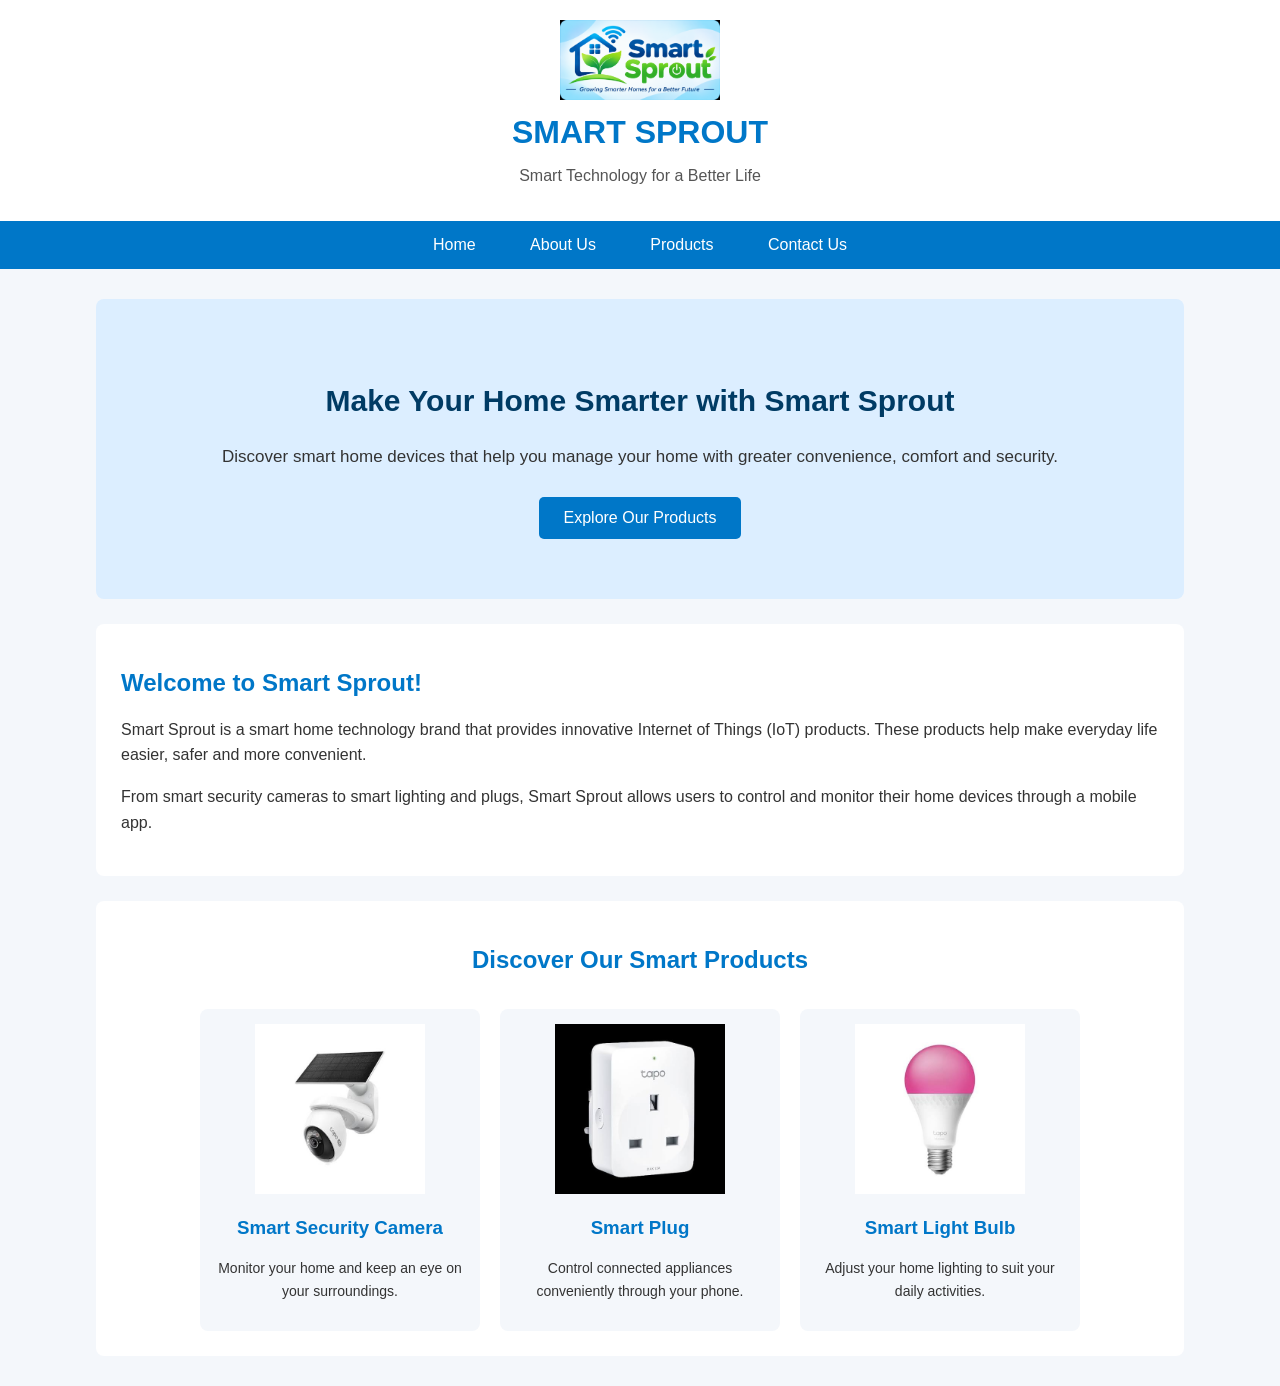
<file: index.html>
<!DOCTYPE html>
<html>
<head>
    <title>Smart Sprout | Home</title>
    <link rel="stylesheet" href="style.css">
</head>

<body>

    <!-- Header Section -->
    <header id="top">
	<img src="images/smartsprout-logo.png" alt="Smart Sprout Logo" class="logo">
        <h1>SMART SPROUT</h1>
        <p>Smart Technology for a Better Life</p>
    </header>

    <!-- Navigation Bar -->
    <nav>
        <a href="index.html">Home</a>
        <a href="aboutus.html">About Us</a>
        <a href="products.html">Products</a>
        <a href="contactus.html">Contact Us</a>
    </nav>

    <!-- Main Content -->
    <main>
    <!-- Hero Banner -->
    <section class="hero">
        <h2>Make Your Home Smarter with Smart Sprout</h2>
        <p>
            Discover smart home devices that help you manage
            your home with greater convenience, comfort and security.
        </p>
        <a href="products.html" class="hero-button">Explore Our Products</a>
    </section>

    <!-- Welcome Section -->
    <section class="welcome">
        <h2>Welcome to Smart Sprout!</h2>
        <p>
            Smart Sprout is a smart home technology brand
            that provides innovative Internet of Things (IoT)
            products. These products help make everyday life
            easier, safer and more convenient.
        </p>
        <p>
            From smart security cameras to smart lighting
            and plugs, Smart Sprout allows users to control and
            monitor their home devices through a mobile app.
        </p>
    </section>

    <!-- Featured Products Section -->
    <section class="featured">
        <h2>Discover Our Smart Products</h2>

        <div class="product-container">
            <div class="product-card">
                <img src="images/tapo-c200.jpg" alt="Smart Sprout C200 Smart Security Camera">
                <h3>Smart Security Camera</h3>
                <p>Monitor your home and keep an eye on your surroundings.</p>
            </div>

            <div class="product-card">
                <img src="images/tapo-p110.jpg" alt="Smart Sprout P110 Smart Plug">
                <h3>Smart Plug</h3>
                <p>Control connected appliances conveniently through your phone.</p>
            </div>

            <div class="product-card">
                <img src="images/tapo-l530e.jpg" alt="Smart Sprout L530E Smart Bulb">
                <h3>Smart Light Bulb</h3>
                <p>Adjust your home lighting to suit your daily activities.</p>
            </div>
        </div>
    	</section>
	</main>

</body>
</html>
</file>
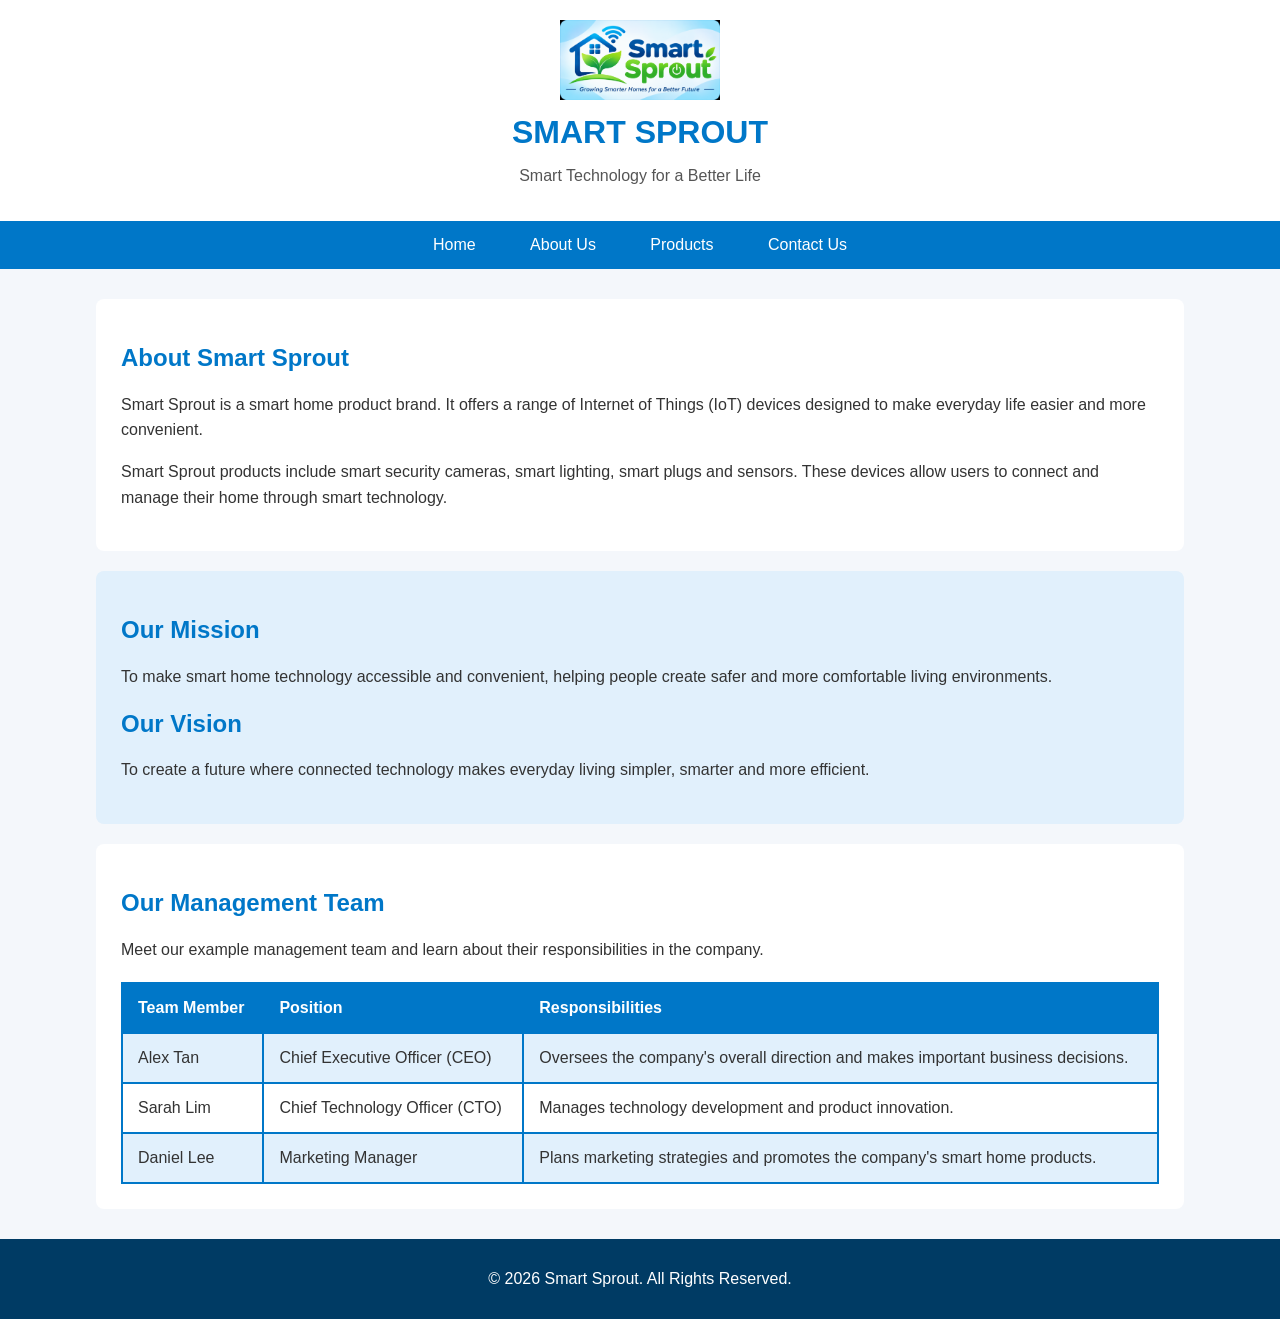
<file: aboutus.html>
<!DOCTYPE html>
<html>
<head>
    <title>Smart Sprout | About Us</title>
    <link rel="stylesheet" href="style.css">
</head>

<body>

    <!-- Header Section -->
    <header id="top">
        <img src="images/smartsprout-logo.png" alt="Smart Sprout Logo" class="logo">
        <h1>SMART SPROUT</h1>
        <p>Smart Technology for a Better Life</p>
    </header>

    <!-- Navigation Bar -->
    <nav>
        <a href="index.html">Home</a>
        <a href="aboutus.html">About Us</a>
        <a href="products.html">Products</a>
        <a href="contactus.html">Contact Us</a>
    </nav>

    <!-- Main Content -->
    <main>

        <!-- About Us Introduction -->
        <section class="about-intro">
            <h2>About Smart Sprout</h2>
            <p>
                Smart Sprout is a smart home product brand.
                It offers a range of Internet of Things (IoT)
                devices designed to make everyday life easier
                and more convenient.
            </p>

            <p>
                Smart Sprout products include smart security cameras,
                smart lighting, smart plugs and sensors.
                These devices allow users to connect and manage
                their home through smart technology.
            </p>
        </section>

        <!-- Mission and Vision -->
        <section class="mission-vision">
            <h2>Our Mission</h2>
            <p>
                To make smart home technology accessible and
                convenient, helping people create safer and
                more comfortable living environments.
            </p>

            <h2>Our Vision</h2>
            <p>
                To create a future where connected technology
                makes everyday living simpler, smarter and
                more efficient.
            </p>
        </section>

        <!-- Management Team -->
        <section class="management">
            <h2>Our Management Team</h2>

            <p>
                Meet our example management team and learn
                about their responsibilities in the company.
            </p>

            <table class="team-table">
                <tr>
                    <th>Team Member</th>
                    <th>Position</th>
                    <th>Responsibilities</th>
                </tr>

                <tr>
                    <td>Alex Tan</td>
                    <td>Chief Executive Officer (CEO)</td>
                    <td>Oversees the company's overall direction
                        and makes important business decisions.</td>
                </tr>

                <tr>
                    <td>Sarah Lim</td>
                    <td>Chief Technology Officer (CTO)</td>
                    <td>Manages technology development and
                        product innovation.</td>
                </tr>

                <tr>
                    <td>Daniel Lee</td>
                    <td>Marketing Manager</td>
                    <td>Plans marketing strategies and promotes
                        the company's smart home products.</td>
                </tr>
            </table>
        </section>

    </main>

    <!-- Footer Section -->
    <footer>
        <p>&copy; 2026 Smart Sprout. All Rights Reserved.</p>
    </footer>

</body>
</html>
</file>
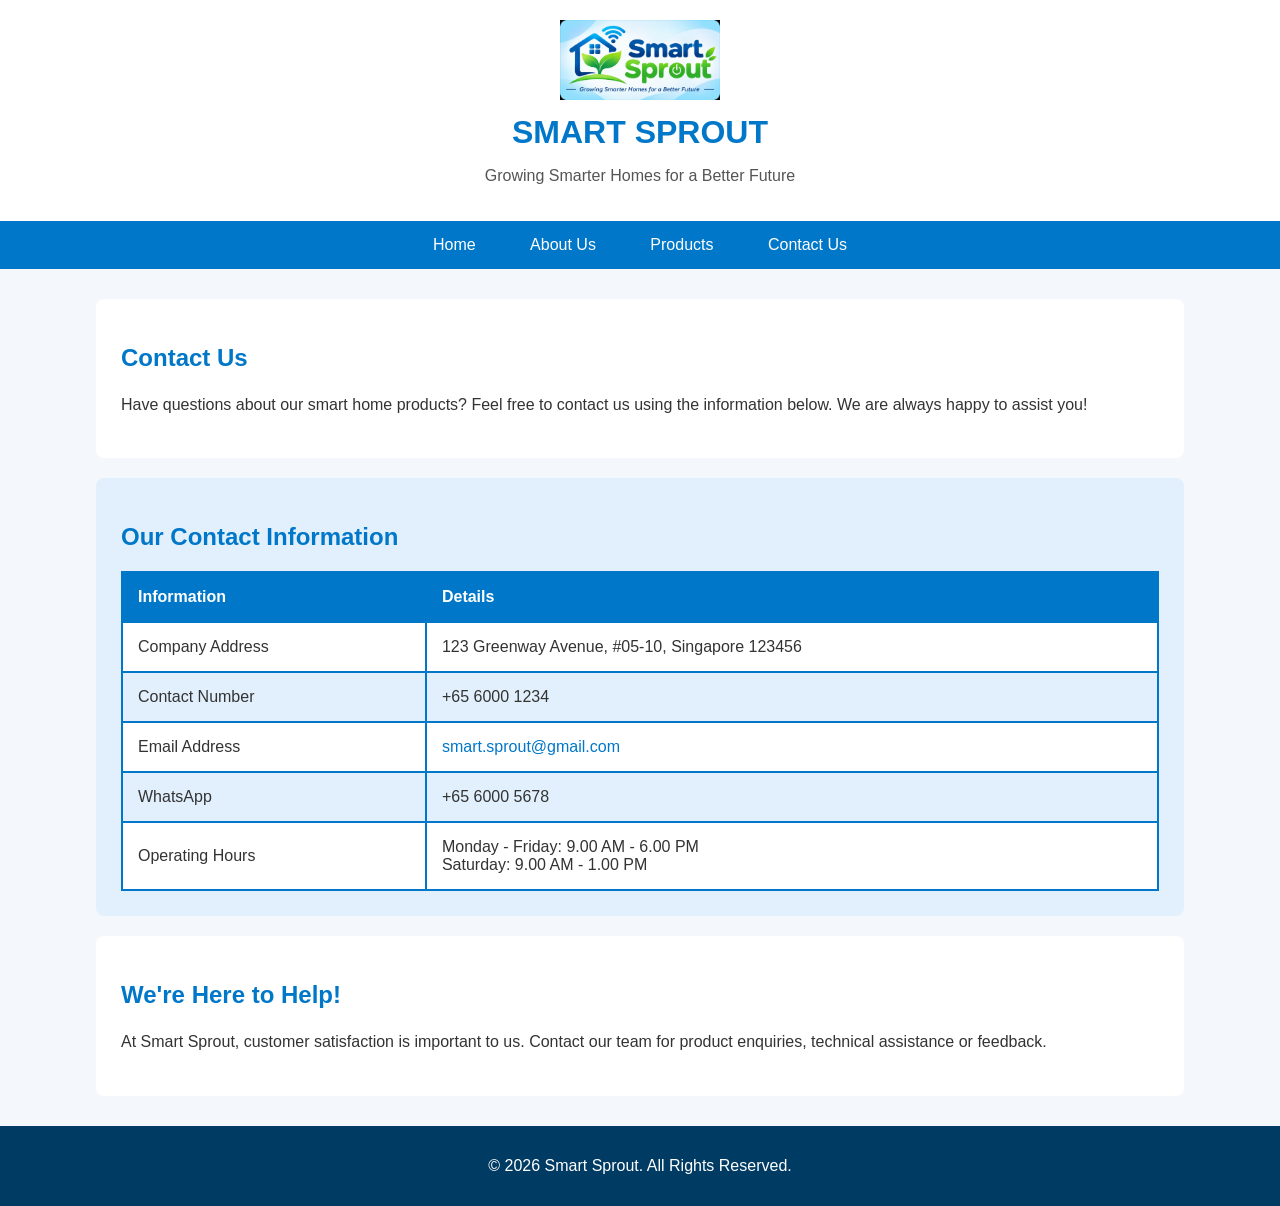
<file: contactus.html>
<!DOCTYPE html>
<html>
<head>
    <title>Smart Sprout | Contact Us</title>
    <link rel="stylesheet" href="style.css">
</head>

<body>

    <!-- Header Section -->
    <header id="top">
        <img src="images/smartsprout-logo.png" alt="Smart Sprout Logo" class="logo">
        <h1>SMART SPROUT</h1>
        <p>Growing Smarter Homes for a Better Future</p>
    </header>

    <!-- Navigation Bar -->
    <nav>
        <a href="index.html">Home</a>
        <a href="aboutus.html">About Us</a>
        <a href="products.html">Products</a>
        <a href="contactus.html">Contact Us</a>
    </nav>

    <!-- Main Content -->
    <main>

        <!-- Contact Us Introduction -->
        <section class="contact-intro">
            <h2>Contact Us</h2>
            <p>
                Have questions about our smart home products?
                Feel free to contact us using the information below.
                We are always happy to assist you!
            </p>
        </section>

        <!-- Contact Information Table -->
        <section class="contact-details">
            <h2>Our Contact Information</h2>

            <table class="contact-table">
                <tr>
                    <th>Information</th>
                    <th>Details</th>
                </tr>

                <tr>
                    <td>Company Address</td>
                    <td>
                        123 Greenway Avenue, #05-10,
                        Singapore 123456
                    </td>
                </tr>

                <tr>
                    <td>Contact Number</td>
                    <td>+65 6000 1234</td>
                </tr>

                <tr>
                    <td>Email Address</td>
                    <td>
                        <a href="mailto:smart.sprout@gmail.com">
                            smart.sprout@gmail.com
                        </a>
                    </td>
                </tr>

                <tr>
                    <td>WhatsApp</td>
                    <td>+65 6000 5678</td>
                </tr>

                <tr>
                    <td>Operating Hours</td>
                    <td>
                        Monday - Friday: 9.00 AM - 6.00 PM
                        <br>
                        Saturday: 9.00 AM - 1.00 PM
                    </td>
                </tr>

            </table>

        </section>

        <!-- Contact Message -->
        <section class="contact-message">
            <h2>We're Here to Help!</h2>
            <p>
                At Smart Sprout, customer satisfaction is important
                to us. Contact our team for product enquiries,
                technical assistance or feedback.
            </p>
        </section>

    </main>

    <!-- Footer Section -->
    <footer>
        <p>&copy; 2026 Smart Sprout. All Rights Reserved.</p>
    </footer>

</body>
</html>
</file>
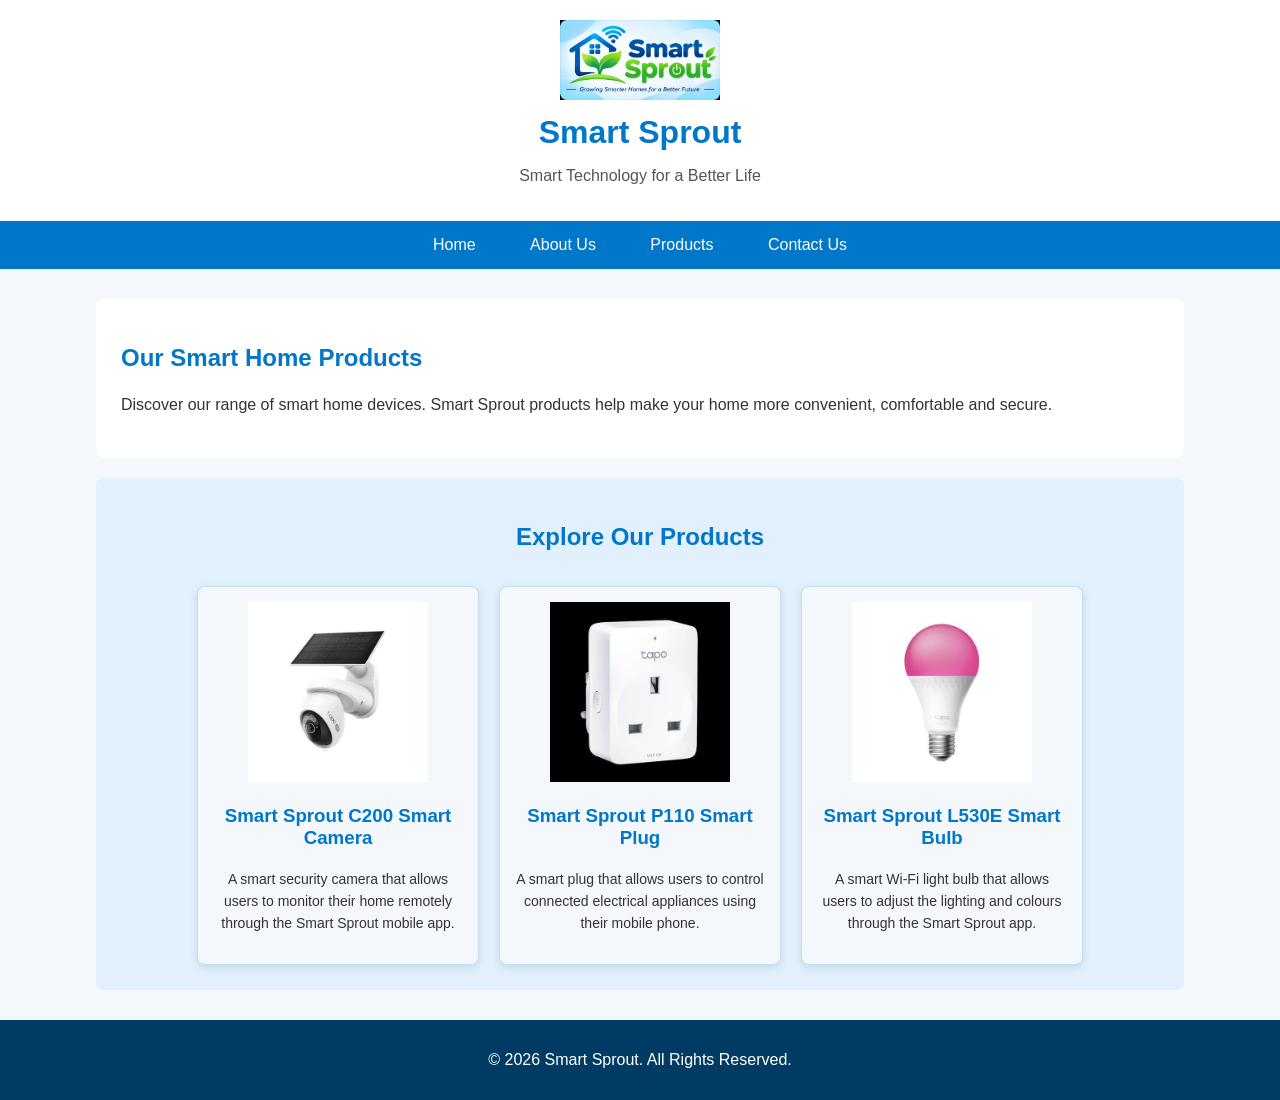
<file: products.html>
<!DOCTYPE html>
<html>
<head>
    <title>Smart Sprout | Products</title>
    <link rel="stylesheet" href="style.css">
</head>

<body>

    <!-- Header Section -->
    <header id="top">
        <img src="images/smartsprout-logo.png" alt="Smart Sprout Logo" class="logo">
        <h1>Smart Sprout</h1>
        <p>Smart Technology for a Better Life</p>
    </header>

    <!-- Navigation Bar -->
    <nav>
        <a href="index.html">Home</a>
        <a href="aboutus.html">About Us</a>
        <a href="products.html">Products</a>
        <a href="contactus.html">Contact Us</a>
    </nav>

    <!-- Main Content -->
    <main>

        <section class="products-intro">
            <h2>Our Smart Home Products</h2>
            <p>
                Discover our range of smart home devices.
                Smart Sprout products help make your home more
                convenient, comfortable and secure.
            </p>
        </section>

        <!-- Product Photo Gallery -->
        <section class="products-gallery">
            <h2>Explore Our Products</h2>

            <div class="product-container">

                <!-- Product 1 -->
                <div class="product-card">
                    <img src="images/tapo-c200.jpg"
                         alt="Smart Sprout C200 Smart Security Camera">

                    <h3>Smart Sprout C200 Smart Camera</h3>

                    <p>
                        A smart security camera that allows
                        users to monitor their home remotely
                        through the Smart Sprout mobile app.
                    </p>
                </div>

                <!-- Product 2 -->
                <div class="product-card">
                    <img src="images/tapo-p110.jpg"
                         alt="Smart Sprout P110 Smart Plug">

                    <h3>Smart Sprout P110 Smart Plug</h3>

                    <p>
                        A smart plug that allows users to
                        control connected electrical appliances
                        using their mobile phone.
                    </p>
                </div>

                <!-- Product 3 -->
                <div class="product-card">
                    <img src="images/tapo-l530e.jpg"
                         alt="Tapo L530E Smart Light Bulb">

                    <h3>Smart Sprout L530E Smart Bulb</h3>

                    <p>
                        A smart Wi-Fi light bulb that allows
                        users to adjust the lighting and
                        colours through the Smart Sprout app.
                    </p>
                </div>

            </div>
        </section>

    </main>

    <!-- Footer Section -->
    <footer>
        <p>&copy; 2026 Smart Sprout. All Rights Reserved.</p>
    </footer>

</body>
</html>
</file>
<file: style.css>
/* General Page Styling */
body {
    margin: 0;
    padding: 0;
    font-family: Arial, sans-serif;
    background-color: #f4f7fb;
    color: #333333;
}

/* Header Styling */
header {
    background-color: #ffffff;
    text-align: center;
    padding: 20px;
}

/* Company Logo */
.logo {
    width: 160px;
    height: auto;
}

/* Company Name */
header h1 {
    color: #0077c8;
    font-size: 32px;
    margin: 10px;
}

/* Company Slogan */
header p {
    color: #555555;
    font-size: 16px;
}

/* Navigation Bar */
nav {
    background-color: #0077c8;
    text-align: center;
    padding: 15px;
}

/* Navigation Links */
nav a {
    color: white;
    text-decoration: none;
    padding: 15px 25px;
    font-size: 16px;
}

/* Navigation Hover Effect */
nav a:hover {
    background-color: #005a99;
}

/* Main Content */
main {
    width: 85%;
    margin: 30px auto;
}

/* Welcome Section */
.welcome {
    background-color: white;
    padding: 25px;
    margin-bottom: 20px;
    border-radius: 8px;
}

/* Introduction Section */
.introduction {
    background-color: #e1f0fc;
    padding: 25px;
    border-radius: 8px;
}

/* Section Headings */
main h2 {
    color: #0077c8;
}

/* Paragraph Styling */
main p {
    font-size: 16px;
    line-height: 1.6;
}

/* Footer */
footer {
    background-color: #003b64;
    color: white;
    text-align: center;
    padding: 15px;
}

/* Hero Banner */
.hero {
    background-color: #dceeff;
    text-align: center;
    padding: 60px 25px;
    border-radius: 8px;
    margin-bottom: 25px;
}

.hero h2 {
    color: #003b64;
    font-size: 30px;
}

.hero p {
    font-size: 17px;
    line-height: 1.6;
}

/* Hero Button */
.hero-button {
    display: inline-block;
    background-color: #0077c8;
    color: white;
    text-decoration: none;
    padding: 12px 25px;
    border-radius: 5px;
    margin-top: 10px;
}

.hero-button:hover {
    background-color: #005a99;
}



/* Featured Products */
.featured {
    background-color: white;
    padding: 25px;
    border-radius: 8px;
    margin-top: 25px;
    text-align: center;
}

.product-container {
    display: flex;
    justify-content: center;
    gap: 20px;
    flex-wrap: wrap;
}

.product-card {
    background-color: #f4f7fb;
    width: 250px;
    padding: 15px;
    border-radius: 8px;
    margin-top: 15px;
}

.product-card img {
    width: 100%;
    height: 170px;
    object-fit: contain;
}

.product-card h3 {
    color: #0077c8;
}

.product-card p {
    font-size: 14px;
}



/* About Us Introduction */
.about-intro {
    background-color: white;
    padding: 25px;
    margin-bottom: 20px;
    border-radius: 8px;
}

/* Mission and Vision */
.mission-vision {
    background-color: #e1f0fc;
    padding: 25px;
    margin-bottom: 20px;
    border-radius: 8px;
}

/* Management Team Section */
.management {
    background-color: white;
    padding: 25px;
    border-radius: 8px;
    overflow-x: auto;
}

/* Management Table */
.team-table {
    width: 100%;
    min-width: 600px;
    border-collapse: collapse;
    margin-top: 20px;
}

/* Table Borders and Spacing */
.team-table th,
.team-table td {
    border: 1px solid #0077c8;
    padding: 12px;
    text-align: left;
}

/* Table Heading */
.team-table th {
    background-color: #0077c8;
    color: white;
}

/* Table Rows */
.team-table tr:nth-child(even) {
    background-color: #e1f0fc;
}

/* Team Note */
.team-note {
    font-size: 13px;
    color: #666666;
    margin-top: 15px;
}



/* Management Table */
.team-table {
    width: 100%;
    min-width: 600px;
    border-collapse: collapse;
    margin-top: 20px;
}

/* Add borders to every table cell */
.team-table th,
.team-table td {
    border: 2px solid #0077c8;
    padding: 15px;
    text-align: left;
}

/* Table Header */
.team-table th {
    background-color: #0077c8;
    color: white;
}

/* Table Body */
.team-table td {
    background-color: white;
}

/* Alternate Row Colour */
.team-table tr:nth-child(even) td {
    background-color: #e1f0fc;
}




/* Products Introduction */
.products-intro {
    background-color: white;
    padding: 25px;
    margin-bottom: 20px;
    border-radius: 8px;
}

/* Products Gallery */
.products-gallery {
    background-color: #e1f0fc;
    padding: 25px;
    border-radius: 8px;
    text-align: center;
}

/* Product Cards */
.products-gallery .product-card {
    border: 1px solid #c5dff2;
    box-shadow: 0 3px 8px rgba(0, 0, 0, 0.1);
}

/* Product Images */
.products-gallery .product-card img {
    width: 100%;
    height: 180px;
    object-fit: contain;
}

/* Product Headings */
.products-gallery .product-card h3 {
    color: #0077c8;
}




/* Contact Us Introduction */
.contact-intro {
    background-color: white;
    padding: 25px;
    margin-bottom: 20px;
    border-radius: 8px;
}

/* Contact Details Section */
.contact-details {
    background-color: #e1f0fc;
    padding: 25px;
    margin-bottom: 20px;
    border-radius: 8px;
    overflow-x: auto;
}

/* Contact Information Table */
.contact-table {
    width: 100%;
    min-width: 600px;
    border-collapse: collapse;
    margin-top: 20px;
}

/* Table Borders */
.contact-table th,
.contact-table td {
    border: 2px solid #0077c8;
    padding: 15px;
    text-align: left;
}

/* Table Heading */
.contact-table th {
    background-color: #0077c8;
    color: white;
}

/* Alternate Row Colour */
.contact-table tr:nth-child(even) td {
    background-color: white;
}

/* Email and Website Links */
.contact-table a {
    color: #0077c8;
    text-decoration: none;
}

.contact-table a:hover {
    text-decoration: underline;
}

/* Contact Message */
.contact-message {
    background-color: white;
    padding: 25px;
    margin-bottom: 20px;
    border-radius: 8px;
}
</file>
